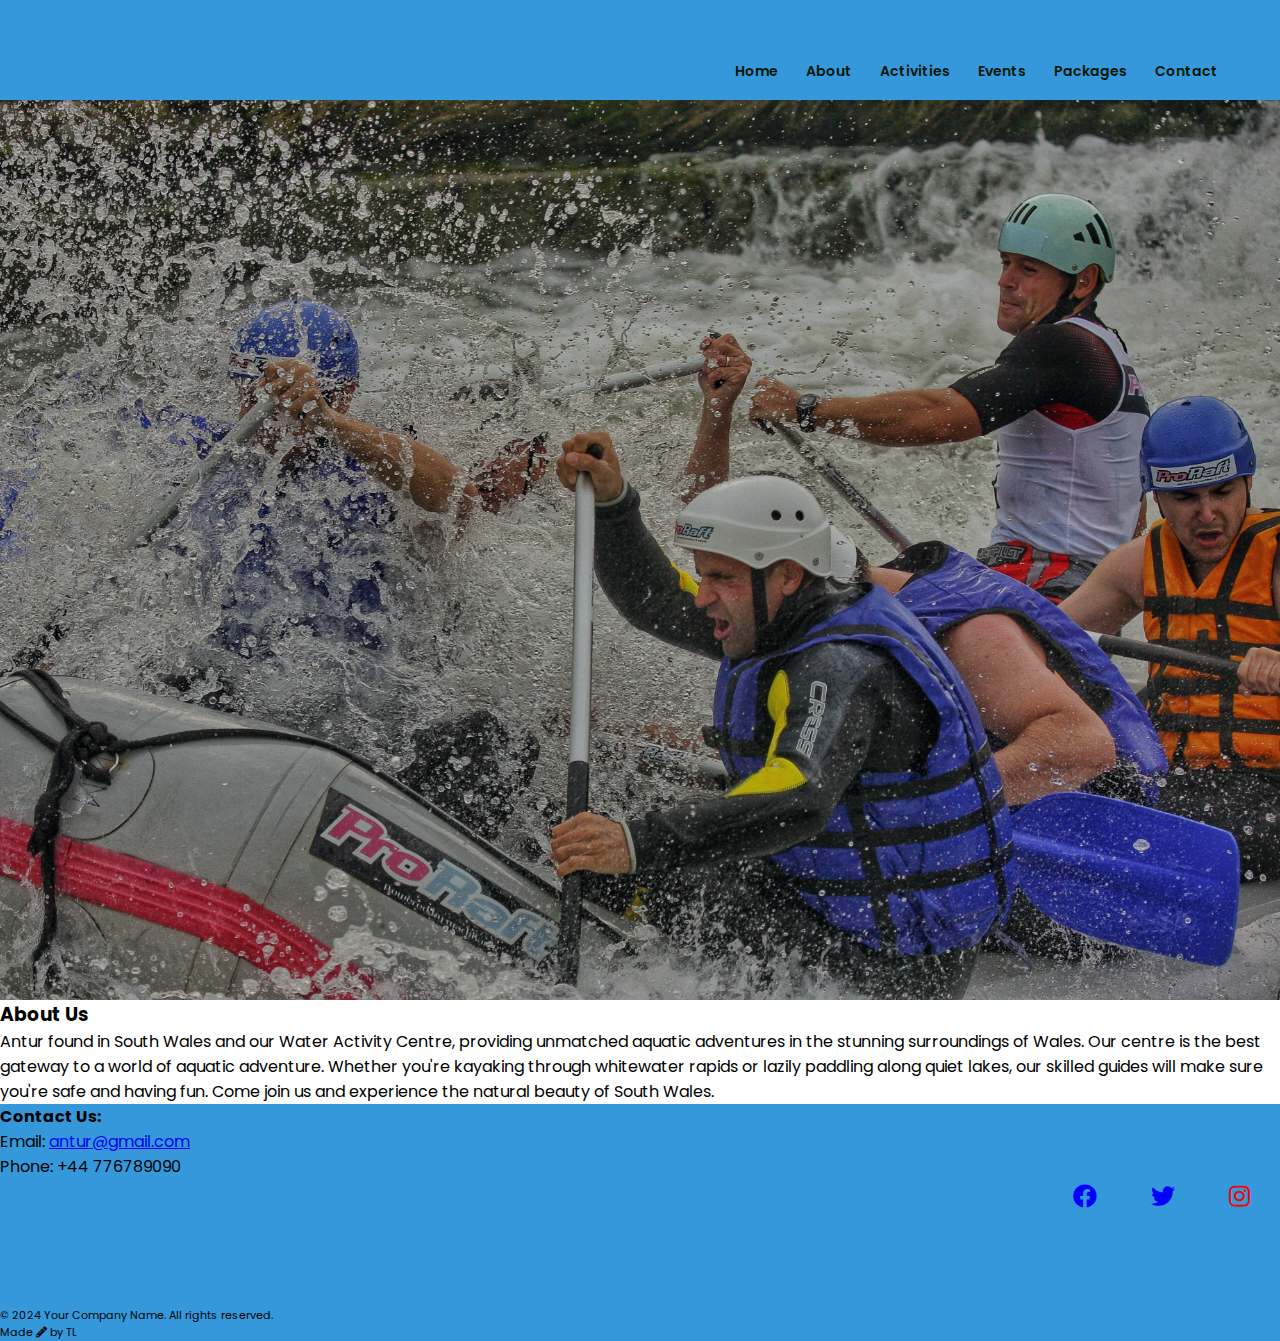
<file: about.html>
<!DOCTYPE html>
<html>
<head>
  <meta name="viewport" content="width=device-width, initial-scale=1.0">
  <title>Antur Water Activity Centre Website Design </title>
  <link rel="stylesheet" href="style.css">
  <link rel="preconnect" href="https://fonts.gstatic.com">
  <link href="https://fonts.googleapis.com/css2?family=Poppins:wght@200;300;400;600;700&display=swap"  rel="stylesheet">
  <link rel="stylesheet" href="https://cdnjs.cloudflare.com/ajax/libs/font-awesome/5.15.4/css/all.min.css">

</head>
<body>
  <section class="header">
    <nav>
       <a href="index.html" style="position: absolute; top: -30%; left:0%;"><img src="ant_img/logo.png" width="200px"></a>
  
  <div class="nav-links" id="navLinks">
          <i class="fa fa-times" onclick="hideMenu()"></i> 
          <ul>
            <li><a href="#">Home</a></li>
            <li><a href="about.html">About</a></li>
            <li><a href="activities.html">Activities</a></li>
            <li><a href="events.html">Events</a></li>
            <li><a href="packages.html">Packages</a></li>
            <li><a href="contact.html">Contact</a></li>
          </ul>  
        </div> 
        <i class="fa fa-bars" onclick="showMenu()"></i> 
      </nav>
    </div>
  </section>
  <h3>About Us</h3>
    <p> Antur found in South Wales and our Water Activity Centre, providing unmatched aquatic adventures in the stunning surroundings of Wales. Our centre is the best gateway to a world of aquatic adventure. Whether you're kayaking through whitewater rapids or lazily paddling along quiet lakes, our skilled guides will make sure you're safe and having fun. Come join us and experience the natural beauty of South Wales.
</p>
</div>
 
  </section>
  </div>
</section>

 
  

  <!--------- Footer ------------>
   <section class="footer">
    <h4>Contact Us:</h4>
      <p>Email: <a href="mailto:antur@gmail.com">antur@gmail.com</a></p>Phone: +44 776789090</p>
    <div class="row">
       <div class="icons">
       <i class="fab fa-facebook"></i>
        <i class="fab fa-twitter"></i> 
         <i class="fab fa-instagram"></i>
  </div>
      <div class="copyright">
      <p>&copy; 2024 Your Company Name. All rights reserved.</p>
      <p>Made <i class="fas fa-pencil-alt"></i> by TL</p>
     </div>
</footer>


  <!--------JavaScript for Toggler Menu------->
<script>

  var navLinks = document.getElementById("navLinks");
  function showMenu(){
  navLinks.style.right = "0";
}
  function hideMenu(){
  navLinks.style.right = "-200px";
}
  </script>
</script>
</div>
</body>
</html>
</file>
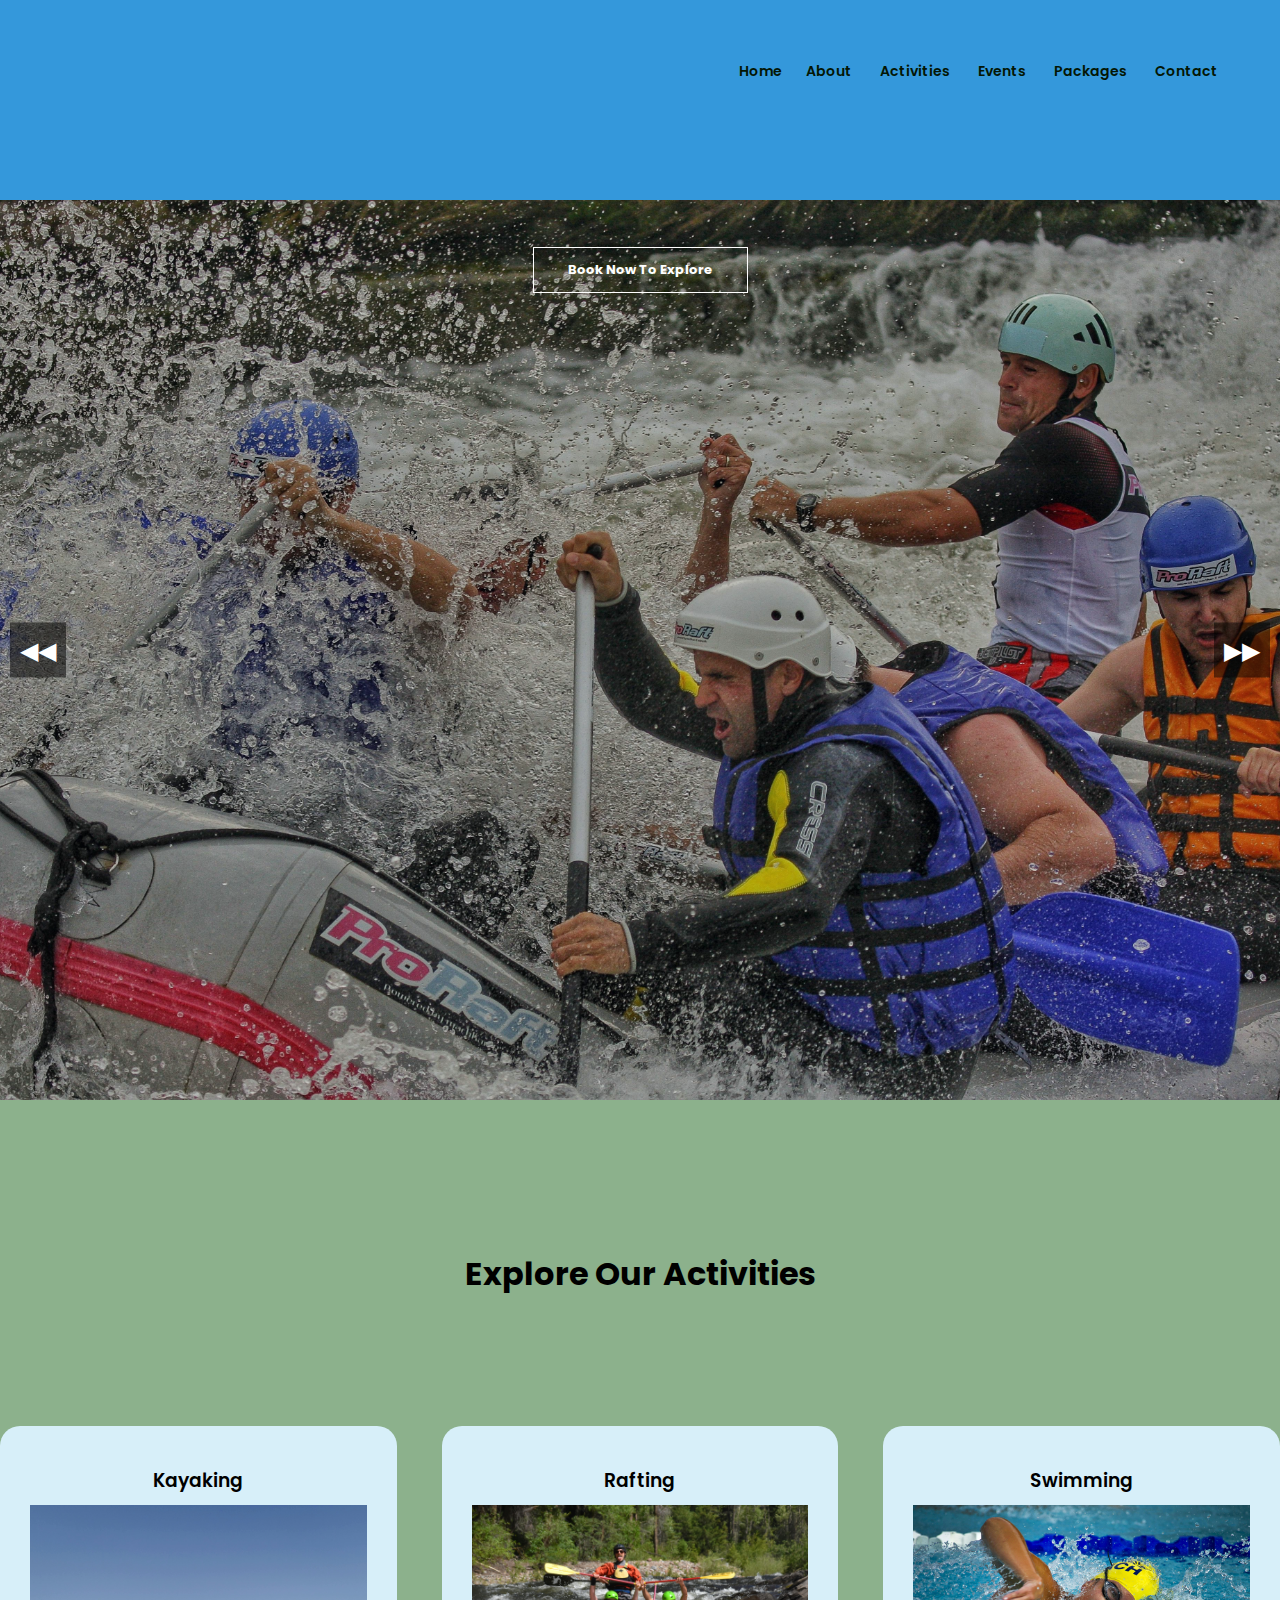
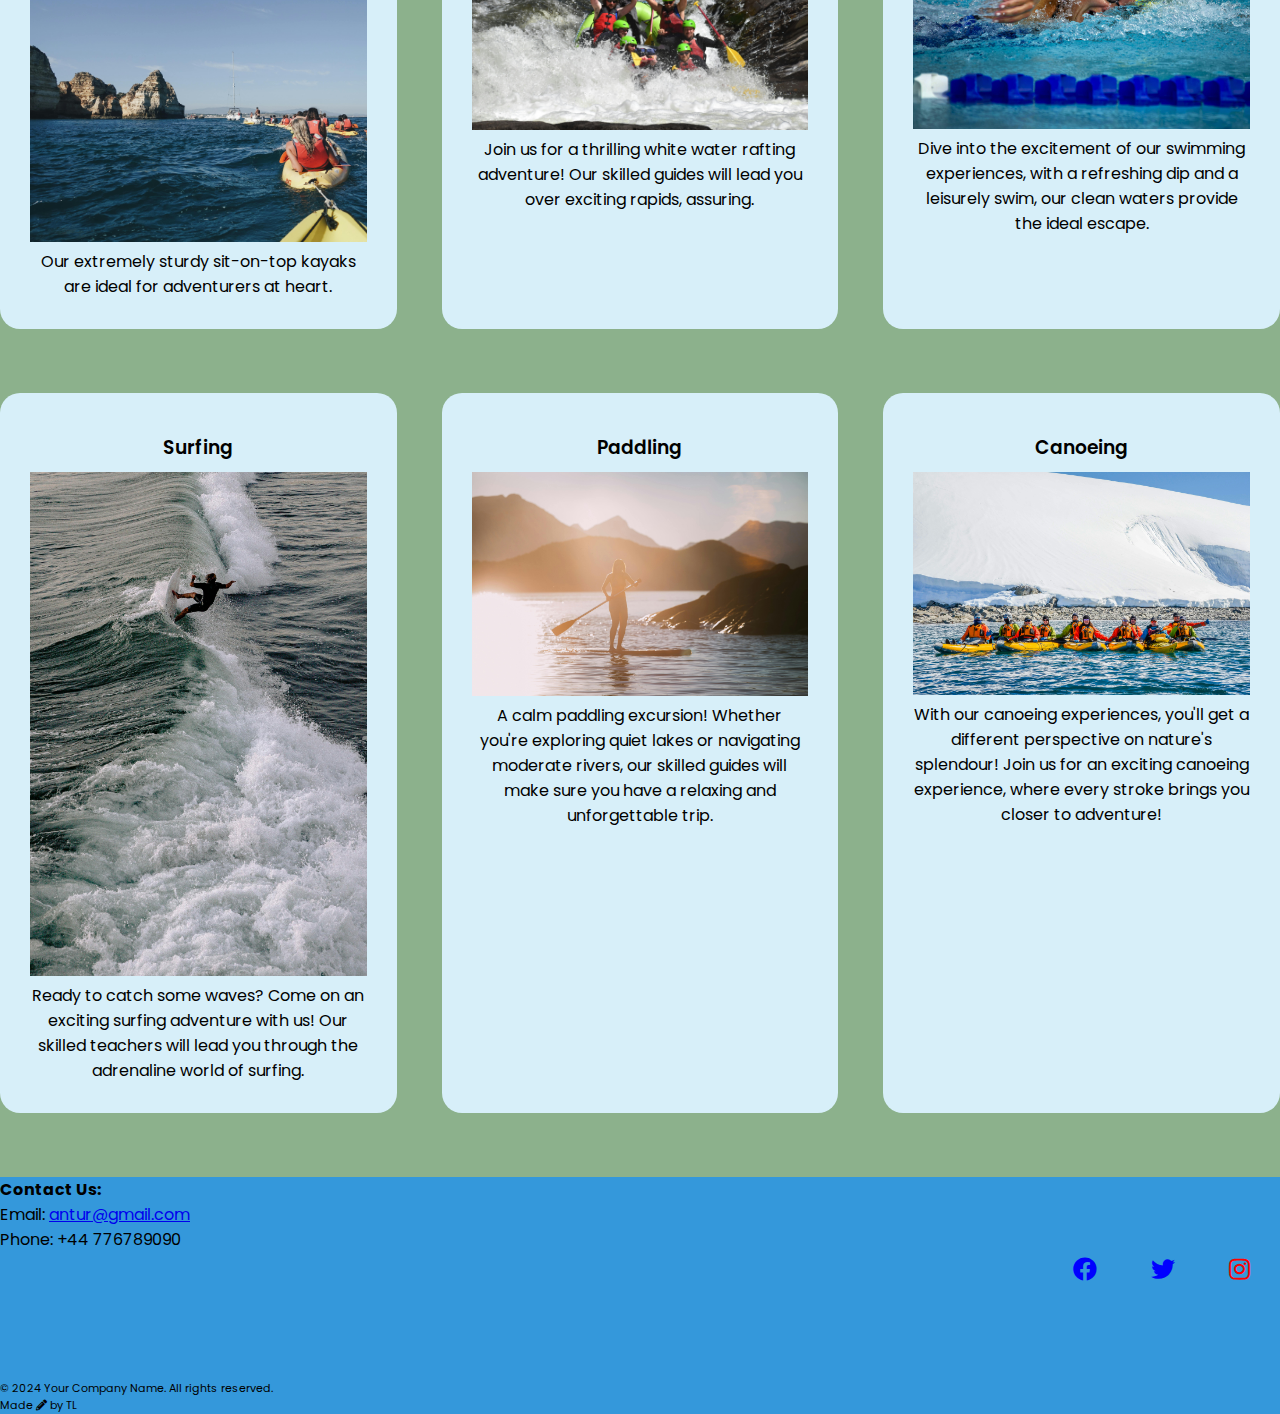
<file: activities.html>
<!DOCTYPE html>
<html>
<head>
  <meta name="viewport" content="width=device-width, initial-scale=1.0">
  <title>Antur Water Activity Centre Website Design </title>
  <link rel="stylesheet" href="style.css">
  <link rel="preconnect" href="https://fonts.gstatic.com">
  <link href="https://fonts.googleapis.com/css2?family=Poppins:wght@200;300;400;600;700&display=swap"  rel="stylesheet">
  <link rel="stylesheet" href="https://cdnjs.cloudflare.com/ajax/libs/font-awesome/5.15.4/css/all.min.css">

</head>
<body>
  <section class="header"> 
    <div class="header">
      <a href="index.html" style="position: absolute; top: -50%; left:0%;"><img src="ant_img/logo.png" width="200px"></a>
      <form>
      <input type="radio" id="image" name="slider" checked>
      <input type="radio" id="video" name="slider">
      <div class="arrow left-arrow">
        <label for="image">&#9664;</label>
      </div>
      <div class="arrow right-arrow">
        <label for="video">&#9654;</label>
      </div>
    </form>
  </div>
     <nav>
      <div class="nav-links" id="navLinks">
        <i class="fa fa-times" onclick="hideMenu()"></i> 
        <ul>
          <li><a href="index.html">Home</a>
          <li><a href="about.html">About</a></li>
          <li><a href="activities.html">Activities</a></li>
          <li><a href="events.html">Events</a></li>
          <li><a href="packages.html">Packages</a></li>
          <li><a href="contact.html">Contact</a></li>
        </ul>  
        <i class="fa fa-bars" onclick="showMenu()"></i> 
    </nav>
  </section>

             <div class="text-box">
             
              <a href="" class="hero-btn">Book Now To Explore</a> 
          </div>
        </section>

  <!------ Activities ------->

  <section class="activities">
        <h1>Explore Our Activities</h1>
          <div class="row">
          <div class="activities-col kayaking">
            <h3>Kayaking</h3>
          <img src="ant_img/kayaking.jpg" alt="Kayaking"></a>             <p>Our extremely sturdy sit-on-top kayaks are ideal for adventurers at heart.</p>
          </div> 
        <div class="activities-col rafting">
          <h3>Rafting</h3>
          <img src="ant_img/rafting.jpg" alt="Rafting">                   <p>Join us for a thrilling white water rafting adventure! Our skilled guides will lead you over exciting rapids, assuring.</p>
        </div>
       <div class="activities-col swimming">
         <h3>Swimming</h3>
        <img src="ant_img/swimming.jpg" alt="Swimming">
         <p>Dive into the excitement of our swimming experiences, with a refreshing dip and a leisurely swim, our clean waters provide the ideal escape.</p>
    </div>
        <div class="activities-col surfing"> 
          <h3>Surfing</h3>
         <img src="ant_img/surfing.jpg" alt="Surfing">
          <p>Ready to catch some waves? Come on an exciting surfing adventure with us! Our skilled teachers will lead you through the adrenaline world of surfing.</p>
  </div>
      <div class="activities-col paddling">
        <h3>Paddling</h3>
         <img src="ant_img/paddling.jpg"> 
         <p>A calm paddling excursion! Whether you're exploring quiet lakes or navigating moderate rivers, our skilled guides will make sure you have a relaxing and unforgettable trip.</p>
      </div>         
        <div class="activities-col canoeing"> 
        <h3>Canoeing</h3>
        <img src="ant_img/canoeing.jpg"> 
        <p>With our canoeing experiences, you'll get a different perspective on nature's splendour! Join us for an exciting canoeing experience, where every stroke brings you closer to adventure!</p>
</div>
</section>

  
 
  <!--------- Footer ------------>
   <section class="footer">
    <h4>Contact Us:</h4>
      <p>Email: <a href="mailto:antur@gmail.com">antur@gmail.com</a></p>Phone: +44 776789090</p>
    <div class="row">
       <div class="icons">
       <i class="fab fa-facebook"></i>
        <i class="fab fa-twitter"></i> 
         <i class="fab fa-instagram"></i>
  </div>
      <div class="copyright">
      <p>&copy; 2024 Your Company Name. All rights reserved.</p>
      <p>Made <i class="fas fa-pencil-alt"></i> by TL</p>
     </div>
</footer>


  <!--------JavaScript for Toggler Menu------->
<script>

  var navLinks = document.getElementById("navLinks");
  function showMenu(){
  navLinks.style.right = "0";
}
  function hideMenu(){
  navLinks.style.right = "-200px";
}
  </script>
</script>
</div>
</body>
</html>
</file>
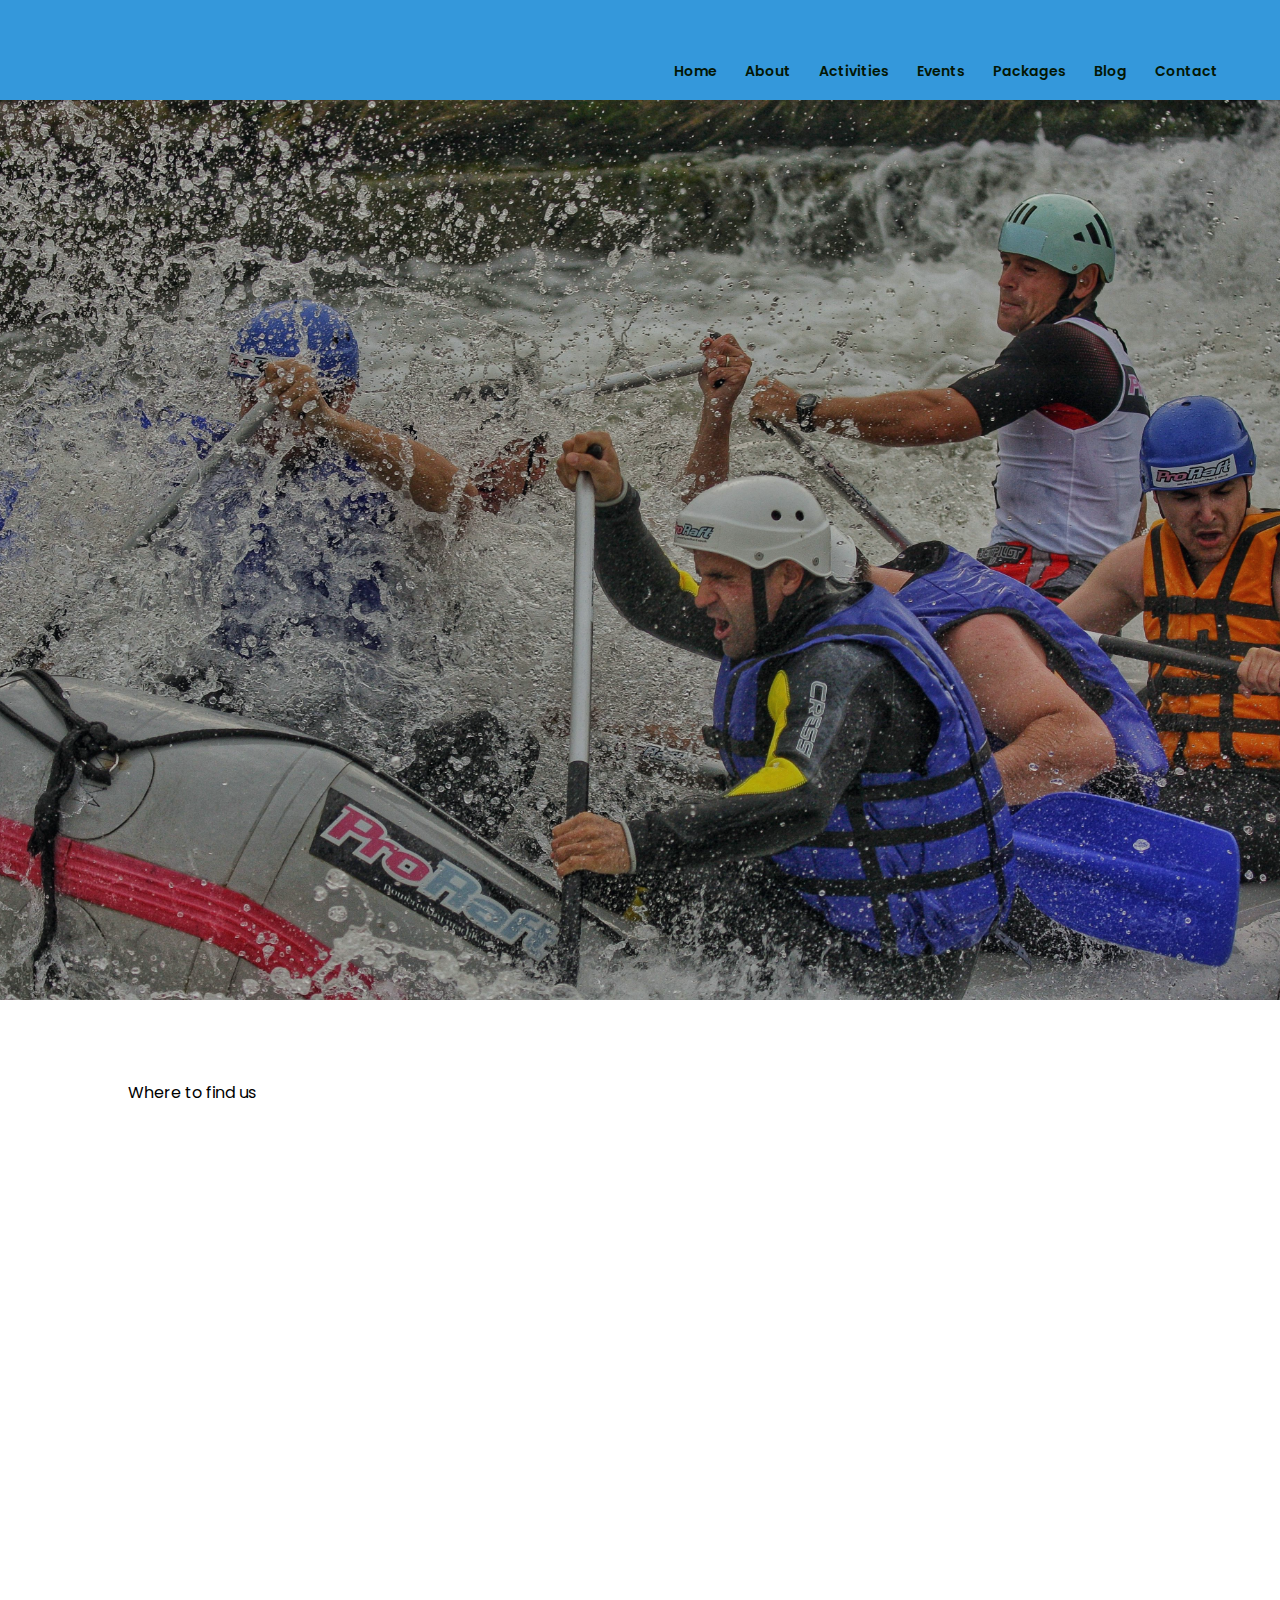
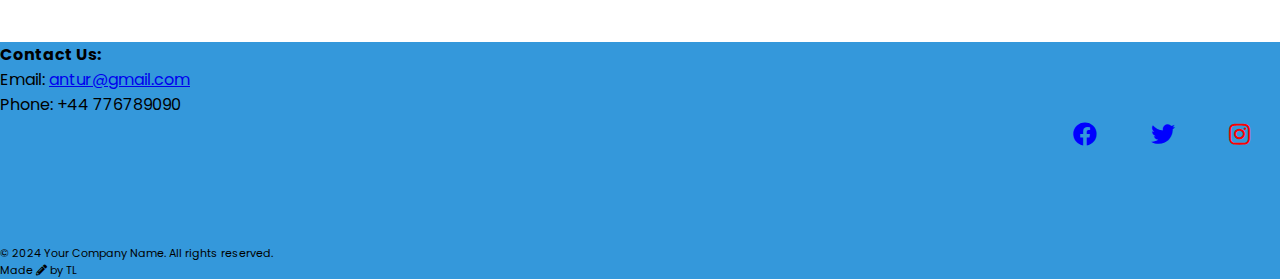
<file: contact.html>
<!DOCTYPE html>
<html>
<head>
  <meta name="viewport" content="width=device-width, initial-scale=1.0">
  <title>Anture Water Activity Centre Website Design </title>
  <link rel="stylesheet" href="style.css">
  <link rel="preconnect" href="https://fonts.gstatic.com">
  <link href="https://fonts.googleapis.com/css2?family=Poppins:wght@200;300;400;600;700&display=swap"  rel="stylesheet">
  <link rel="stylesheet" href="https://cdnjs.cloudflare.com/ajax/libs/font-awesome/5.15.4/css/all.min.css">

</head>
<body>
  <section class="header"> 
    <nav>
        <a href="index.html" style="position: absolute; top: -30%; left: 0%;"><img src="ant_img/logo.png" width="200px"></a>
        <div class="nav-links" id="navLinks">
            <i class="fa fa-times" onclick="hideMenu()"></i>        
            <ul>
                <li><a href="index.html">Home</a></li>
                <li><a href="about.html">About</a></li>
                <li><a href="activities.html">Activities</a></li>
                <li><a href="events.html">Events</a></li>
                <li><a href="packages.html">Packages</a></li>
                <li><a href="blog.html">Blog</a></li>
                <li><a href="contact.html">Contact</a></li>
            </ul>
        </div> 
        <i class="fa fa-bars" onclick="showMenu()"></i> 
    </nav>
</section>  
     <!-----------contact us----->
 <section class="location">
   <p>Where to find us</p>
   <iframe src="https://www.google.com/maps/embed?pb=!1m18!1m12!1m3!1d19788.639443294363!2d-3.4027416743456724!3d51.685831748651346!2m3!1f0!2f0!3f0!3m2!1i1024!2i768!4f13.1!3m3!1m2!1s0x486e3c4fdbc2937b%3A0x6b4d90bcb1d07ce0!2sSouth%20Wales%2C%20Mountain%20Ash%20CF45%204DA!5e0!3m2!1sen!2suk!4v1715345431030!5m2!1sen!2suk" width="600" height="450" style="border:0;" allowfullscreen="" loading="lazy" referrerpolicy="no-referrer-when-downgrade"></iframe>
 </section>
        <section class="contact">
          
        </section>
   </div>
 
    <!--------- Footer ------------>
       <section class="footer">
        <h4>Contact Us:</h4>
          <p>Email: <a href="mailto:antur@gmail.com">antur@gmail.com</a></p>Phone: +44 776789090</p>
        <div class="row">
           <div class="icons">
           <i class="fab fa-facebook"></i>
            <i class="fab fa-twitter"></i> 
             <i class="fab fa-instagram"></i>
      </div>
          <div class="copyright">
          <p>&copy; 2024 Your Company Name. All rights reserved.</p>
          <p>Made <i class="fas fa-pencil-alt"></i> by TL</p>
         </div>
    </footer>


      <!--------JavaScript for Toggler Menu------->
    <script>

      var navLinks = document.getElementById("navLinks");
      function showMenu(){
      navLinks.style.right = "0";
    }
      function hideMenu(){
      navLinks.style.right = "-200px";
    }
      </script>
    </script>
    </div>
    </body>
    </html>
</file>
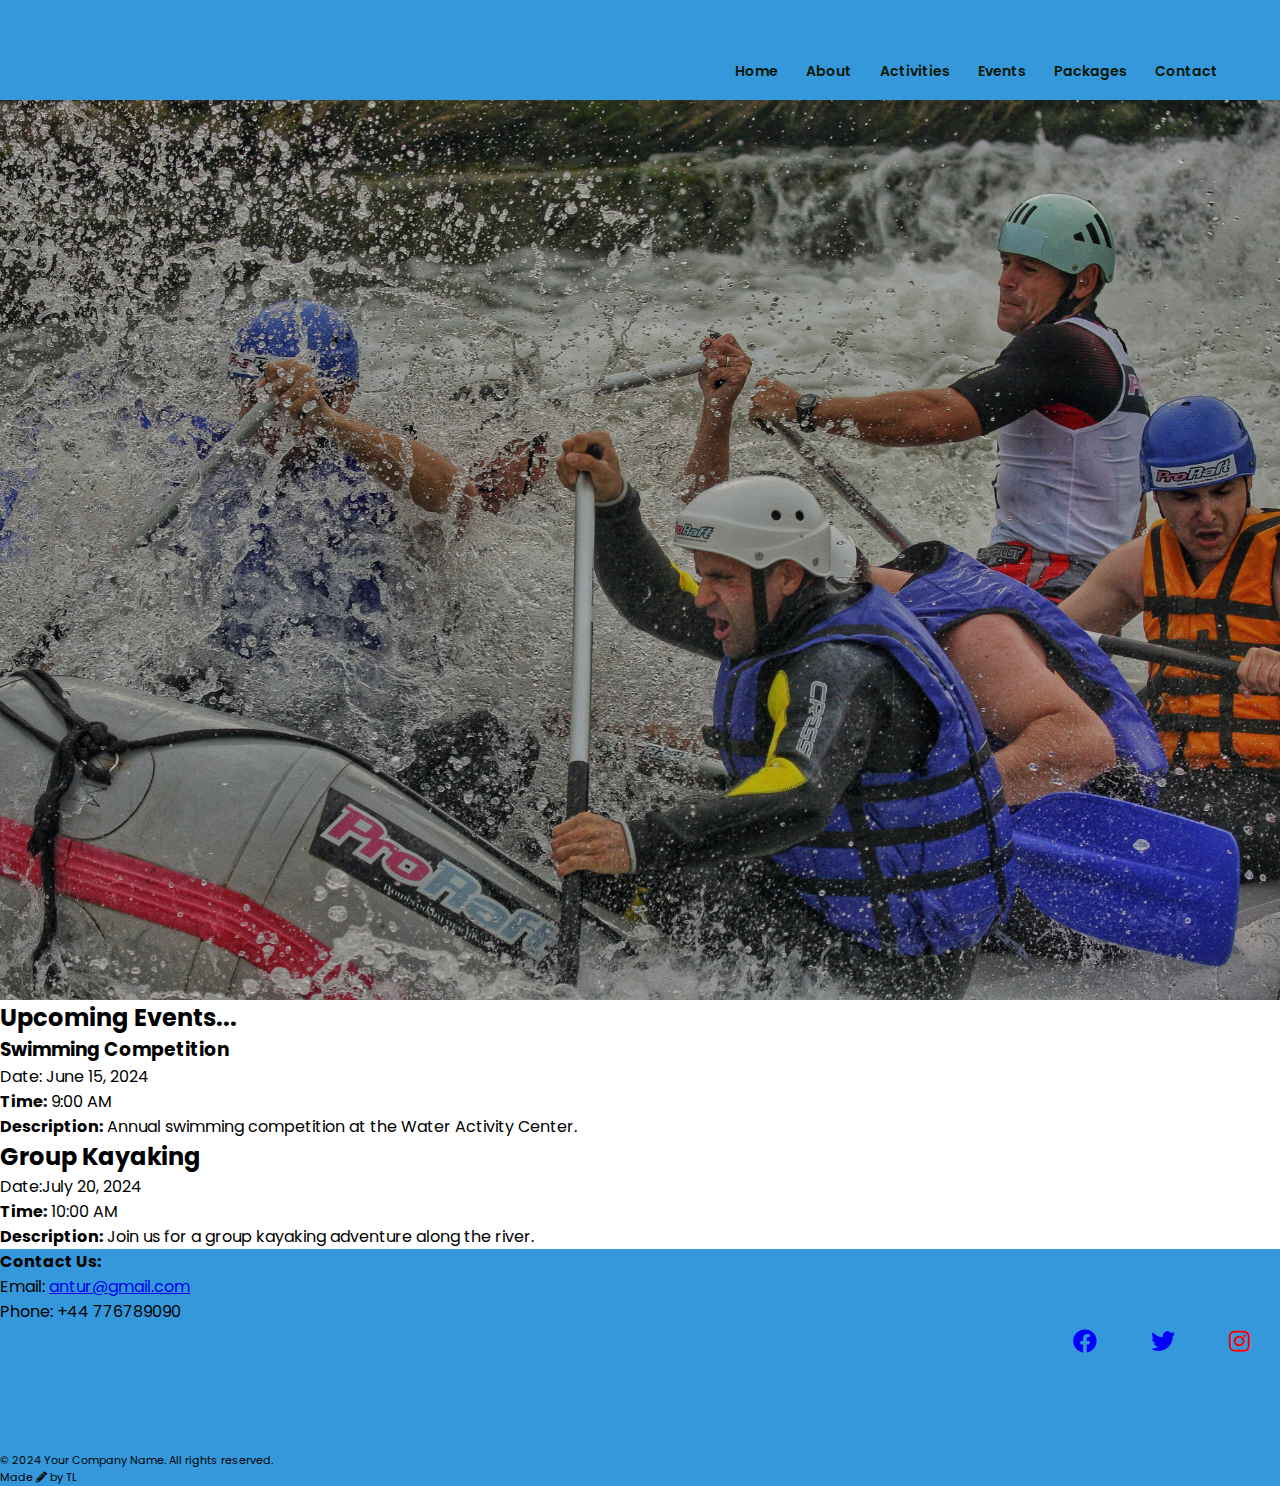
<file: events.html>
<!DOCTYPE html>
<html>
<head>
  <meta name="viewport" content="width=device-width, initial-scale=1.0">
  <title>Anture Water Activity Centre Website Design </title>
  <link rel="stylesheet" href="style.css">
  <link rel="preconnect" href="https://fonts.gstatic.com">
  <link href="https://fonts.googleapis.com/css2?family=Poppins:wght@200;300;400;600;700&display=swap"  rel="stylesheet">
  <link rel="stylesheet" href="https://cdnjs.cloudflare.com/ajax/libs/font-awesome/5.15.4/css/all.min.css">

</head>
<body>
  <section class="header"> 
    <nav>
      <a href="index.html" style="position: absolute; top: -30%; left:0%;"><img src="ant_img/logo.png" width="200px"></a>
    <div class="nav-links" id="navLinks">
     <i class="fa fa-times" onclick="hideMenu()"></i>        
        <ul>
           <li><a href="index.html">Home</a></li>
           <li><a href="about.html">About</a></li>
           <li><a href="activities.html">Activities</a></li>
           <li><a href="events.html">Events</a></li>
           <li><a href="packages.html">Packages</a></li>
           <li><a href="contact.html">Contact</a></li>
        </ul>
      </div> 
      <i class="fa fa-bars" onclick="showMenu()"></i> 
    </nav>

  </section>

   <!---------- Up comping Events ---------->
  <section class="upcoming-events">
    <h2>Upcoming Events...</h2>
    <div class="events">
        <div class="events">
            <h3>Swimming Competition</h3>
            <p>Date: June 15, 2024</p>
            <p><strong>Time:</strong> 9:00 AM</p>
            <p><strong>Description:</strong> Annual swimming competition at the Water Activity Center.</p>
        </div>
        <div class="event">
            <h2>Group Kayaking</h2>
            <p>Date:July 20, 2024</p>
            <p><strong>Time:</strong> 10:00 AM</p>
            <p><strong>Description:</strong> Join us for a group kayaking adventure along the river.</p>
        </div>
    </div>

</section>

  <!--------- Footer ------------>
  <section class="footer">
    <h4>Contact Us:</h4>
    <p>Email: <a href="mailto:antur@gmail.com">antur@gmail.com</a></p>Phone: +44 776789090</p>
      <div class="row">
         <div class="icons">
         <i class="fab fa-facebook"></i>
         <i class="fab fa-twitter"></i> 
         <i class="fab fa-instagram"></i>
    </div>
        <div class="copyright">
        <p>&copy; 2024 Your Company Name. All rights reserved.</p>
        <p>Made <i class="fas fa-pencil-alt"></i> by TL</p>
       </div>
  </section>


    <!--------JavaScript for Toggler Menu------->
  <script>

    var navLinks = document.getElementById("navLinks");
    function showMenu(){
    navLinks.style.right = "0";
  }
    function hideMenu(){
    navLinks.style.right = "-200px";
  }
    </script>
  </script>
  </div>
  </body>
  </html>
</file>
<file: style.css>
*{
  margin: 0;
  padding: 0;
  font-family: 'Poppins', sans-serif;
}
.header {
    min-height: 100vh;
    width: 100%;
    background-image: linear-gradient(rgba(4, 9, 30, 0.2), rgba(4, 9, 30, 0.2)), url("ant_img/banner1.jpg");
    background-position: center;
    background-size: cover;
    position: relative;
    border-top: 100px solid #3498db;
    display: flex;
    align-items: left;
} 
.media-container {
  position: relative;
}

.media-item {
  display: none;
  width: 100%;
  height: auto;
}

.image:checked ~ #image1,
.video:checked ~ #video1 {
  display: block;
}

.arrow {
  position: absolute;
  top: 50%;
  transform: translateY(-50%);
  font-size: 24px;
  color: #fff;
  background-color: rgba(0, 0, 0, 0.5);
  padding: 10px;
  cursor: pointer;
  z-index: 1;
}

.left-arrow {
  left: 10px;
}

.right-arrow {
  right: 10px;
}
.arrow:hover {
  background-color: rgba(0, 0, 0, 0.7);
}
.arrow:hover + input[type="radio"] {
  display: none;
}

.arrow:hover + input[type="radio"] + input[type="radio"] {
  display: block;
}
/*------- Hide the radio buttons------ */
input[type="radio"] {
  display: none;
}

/*---------- Style the labels as arrows --------- */
.arrow {
  cursor: pointer;
}

.left-arrow label::before {
  content: "\25C0"; 
}

.right-arrow label::before {
  content: "\25B6"; 
}

/* Style the labels to make them look like arrows */
label {
  font-size: 24px;
}

/* Toggle the appearance based on radio button state */
input[type="radio"]:checked + label {
  color: blue; 
  font-weight: bold; 
}
.navbar-header-blue {
  background-color: #3498db; 
  height: 40px;
}
.nav img {
     width: 50%;
     position: left; 
     top: -40%; left: 0;
}
.nav {
    display: flex;
    padding: 2% 6%;
    position: relative;
    justify-content: space-between;
    align-items: center;
}
.nav-links {
    position: absolute;
    top: -50px;
    right: 50px;
}
.nav-links ul li {
    list-style: none;
    display: inline-block;
    padding: 8px 12px;
    position: relative;
  }
.nav-links ul li a {
    color: #041604;
    text-decoration: none; 
    font-size: 14px; 
    font-weight: 600;
        
}
.nav-links ul li::after {
    content: '';
    width: 0%;
    height: 2px;
    display: block;
    margin: auto;
    transition: 0.5s;
}
.nav-links ul li:hover::after {
  width: 50%;
}

.text-box {
  width: 90%;
  color: greenyellow;
  position: absolute;
  top: 30%;
  left: 50%;
  transform: translate(-50%, -50%);
  text-align: center;
}

.text-box h1 {
  font-size: 50px;
  color: #fff;
}

.text-box p {
  margin: 10px 0 40px;
  font-size: 14px;
  color: #fff;
}

.hero-btn {
  display: inline-block;
  text-decoration: none;
  color: #fff;
  border: 1px solid #fff;
  padding: 12px 34px;
  font-size: 13px; 
  font-weight: bold;
  background: transparent;
  position: relative;
  cursor: pointer;
}
.hero-btn:hover {
    border: 1px solid #f44336;
    background: #f44336;
    transition: 1s;
}

nav .fa {
  display: none;
}

@media (max-width: 700px){
  .text-box h1 {
      font-size: 20px;
  }
  .nav-links ul li {
        display: block;
  }
  .nav-links {
      position: absolute;
      background: #147639;
      height: 100vh;
      width: 200px;
      top: 0;
      right: -200px;
      text-align: left;
      z-index: 2;
      transition: 1s;
}
nav .fa {
       display: block;
       color: #fff;
       margin: 10px;
       font-size: 22px;
       cursor: pointer;
}
.nav-links ul{
    padding: 30px;
       
}
    
}

/*----------- Activities ---------- */

.activities{
  width: 100%;
  margin: auto;
  text-align: center;
  padding-top: 100px;
  background-color:  #8cb18c;
  background-size: cover;
}
.activities h1 {
  text-align: center;
  margin-bottom: 50px;
  margin-top: 50px;
}
.row {
  margin-top: 10%;
  display: flex;
  justify-content: space-between;
  flex-wrap: wrap; 
}

.activities-col {
  flex-basis: 31%;
  background: #d7eff9;
  border-radius: 20px;
  margin-bottom: 5%;
  padding: 30px;
  box-sizing: border-box;
  transition: 0.2s;
}

.activities-col h3 {
  text-align: center;
  font-weight: 600;
  margin: 10px 0;
}

.activities-col img {
  width: 100%;
}

@media(max-width: 700px){
  .row{
    flex-direction: column;
  }
}

/*----activities order from 1 to 6------*/

.activities-col.kayaking { order: 1; }
.activities-col.rafting { order: 2; }
.activities-col.swimming { order: 3; }
.activities-col.surfing { order: 4; }
.activities-col.paddling { order: 5; } 
.activities-col.canoeing { order: 6; }

@media (max-width: 700px) {
  .row {
    flex-direction: column;
  }
}

/*------- packages ----*/

.package {
  width: 100%;
  margin: auto;
  text-align: center;
  padding-top: 100px;
  background-color: lightblue;
  background-size: cover;
}
.package-col{
    flex-basis: 32%;
    border-radius: 10px;
    margin-bottom: 30px;
    position: relative;
    overflow: hidden;
}

.package-col {
    width: 100%;  
    margin-bottom: 5%px; 
    border-radius: 10px;
    padding: 20px;
    display: inline-block; 
    vertical-align: top; 
    box-sizing: border-box;
    text-align: center; 
  }
.package-col img {
    max-width: 100%;
    display: block;
    height: auto; 
    margin: 0 auto 15px; 
}
.package-col p {
    margin: 0;
}

.layer{
  background: transparent;
  height: 100%;
  width: 100%;
  position: absolute;
  top: 0;
  left: 0;
  transition: 0.5s;
}

.layer:hover{
  background: rgb(55, 169, 68,0.2);
} 

.layer h3 {
    width: 100%;
    font-weight: 500;
    color: green;
    font-size: 26px;
    bottom: 0;
    left: 50%;
    transform: translateX(-50%); 
    position: absolute;
    opacity: 0;
    transition: 0.5s;
}
.layer h3{
    bottom: 49%;
    opacity: 1;
 }

/*------ testimonials -------*/

.testimonial-container {
  background-color: #099bf6;
  width: 80%;
  max-height: 300px;
  overflow-y: auto;
  padding: 20px;
  border-radius: 10px;
  margin: 50px auto;
}

.testimonial h1 {
  text-align: left;
  margin-bottom: 20px;
}

.testimonial-wrapper {
  display: flex;
  flex-direction: column;
}

.testimonial-box {
  background-color: white;
  border-radius: 20px;
  margin-bottom: 20px;
  padding: 10px;
}

.testimonial {
  margin-bottom: 5%;
}

.testimonial p {
  margin: 0;
  font-style: italic;
  font-family: Poppins;
}

.testimonial cite {
  font-weight: bold;
}
@media(max-width: 700px){
    .testimonial-col img {
        margin-left: 0px;
        margin-right: 15px;
    }
}
/*------ Call To Action --------*/

.cta{
  margin: 100px auto;
  width: 100%;
  background-image: linear-gradient(rgb(177, 165, 165,0.5),rgba(0,0,0,0.2));
  background-position: center;
  background-size: cover;
  border-radius: 10px;
  text-align: center;
  padding: 200px 0; 
      
}

@media(max-width: 700px){
}


/*--------- footer -------*/

.footer {
  width: 100%;
  display: flex;
  justify-content: space-between;
  padding: 30px 10;
  background-color: #3498db;
  flex-direction: column;
  position: relative; 
}

.icons {
  position: absolute;
  top: 60px; 
  right: 10px; 
}

.icons .fab {
  cursor: pointer;
  font-size: 24px;
  margin-left: 10px; 
  padding: 20px;
  border-radius: 50%;
}
.fa-facebook {
  color: blue;
}
.fa-twitter{
  color: blue;
}
.fa-instagram{
  color: red;
}
.contact-info {
  font-size: 16px;
  text-align: center;
  margin-top: 10px;
}

.contact-info a {
  color: blue;
  text-decoration: none;
}

.contact-info a:hover {
  text-decoration: underline;
}

.copyright p {
  font-size: 11px;
  color: black;
  position: center;
}

.fas-pencil {
  color: #120d0d;
  font-size: 11px;
  text-align: center;
}

 /*--------------about us page -------*/
.sub-header {
  height: 50vh;
  width: 100%;
  background-image: linear-gradient(rgba(4,9,30,0.7),rgba(4,9,30,0.7));
  background-position: center;
  background-size: cover;
  text-align: center;
  color: #fff;
}
.header h1{
  margin-top: 100px;
}
.about-us{
    width: 80%;
    margin: auto;
    padding-top: 80px;
    padding-bottom: 50px;
}
.about-col{
    flex-basis: 48%;
    padding: 30px 2px;
}
.about-col img {
     width: 100%;
}
.about-col h1{
     padding-top: 0;
}
.about-col p{
  padding: 15px o 25px;
}
.green-btn{
  border: 1px solid green;
  background: transparent;
  color: green;
}
.green-btn:hover{
  color: black;
}
 /*------contact us page----*/
.location{
  width: 80%;
  margin: auto;
  padding: 80px 0;
} 
.location iframe{
    width: 100%;
    margin: auto;
}
.contact-us{
     width: 80%;
     margin: auto;
}
.contact-col{
     flex-basis: 48%;
     margin-bottom: 30px;
}
.contact-col div{
     display: flex;
     align-items: center;
     margin-bottom: 40px;
  }

.contact-col div .fa {
     font-size: 28px;
     color: black;
     margin: 10px;
     margin-right: 
}
.contact-col div p{
    padding: 0;
}
.contact-col div h5{
    font-size: 20px;
    margin-bottom: 5px;
    color: black;
    font-weight: 400;
}
</file>
